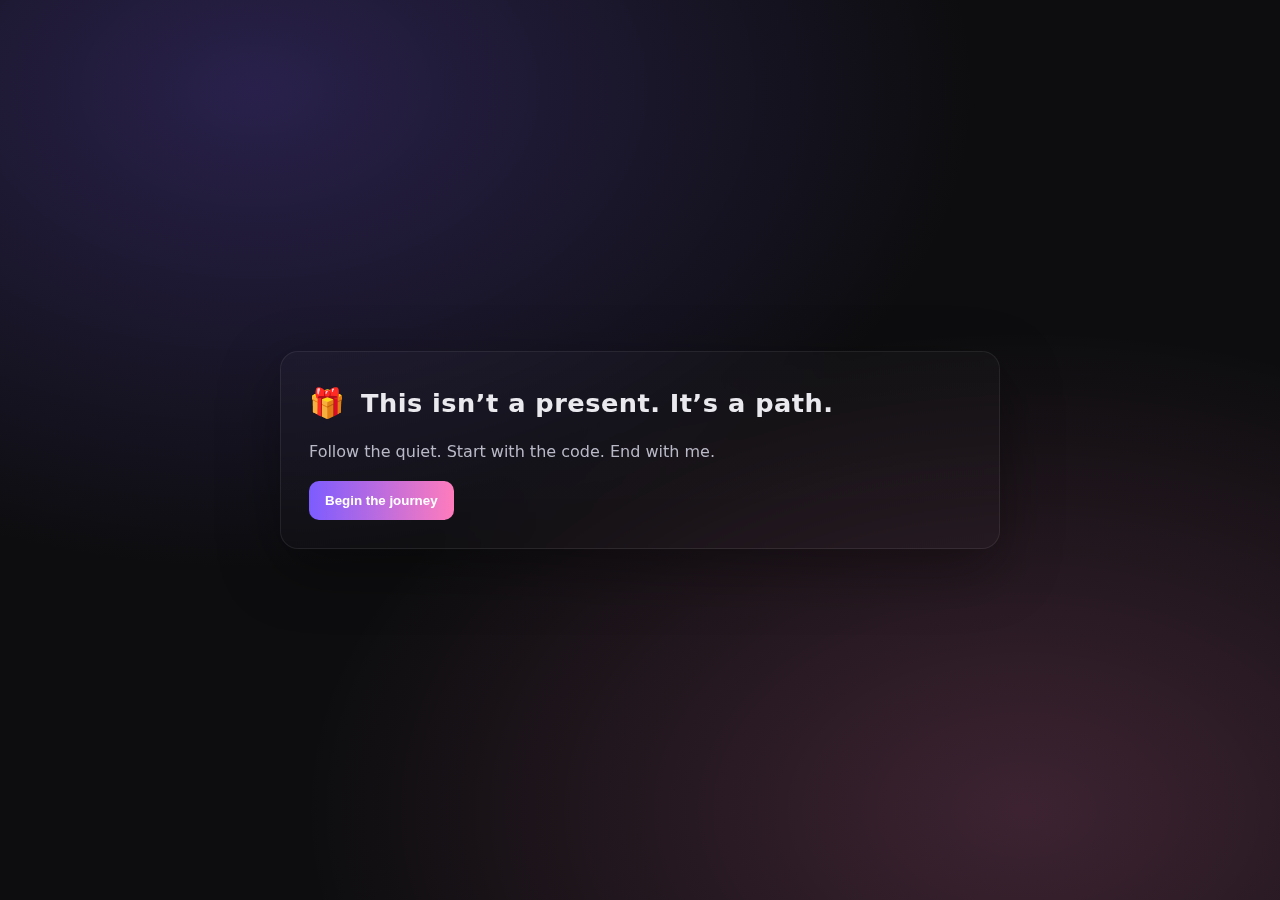
<file: index.html>
<!DOCTYPE html>
<html lang="en">
<head>
  <meta charset="UTF-8" />
  <title>Hidden Gift</title>
  <meta name="viewport" content="width=device-width, initial-scale=1" />
  <link rel="stylesheet" href="style.css" />
  <script defer src="script.js"></script>
</head>
<body>
  <section class="hero">
    <div class="wrap">
      <div class="header">
        <div style="font-size: 1.8rem;">🎁</div>
        <div class="title">This isn’t a present. It’s a path.</div>
      </div>
      <p class="sub">Follow the quiet. Start with the code. End with me.</p>
      <button onclick="startJourney()">Begin the journey</button>

      <div id="stage" style="display:none">
        <div id="riddleBlock"></div>
        <div id="noteBlock"></div>
        <div id="questionBlock"></div>
        <div id="finalTrigger" style="display:none">
          <button onclick="goToFinal()">Finish the journey</button>
        </div>
      </div>
    </div>
  </section>
</body>
</html>
</file>
<file: style.css>
:root {
  --bg: #0d0d0f;
  --card: #15151a;
  --text: #e9e9ee;
  --muted: #b9b9c7;
  --accent: #7c5cff;
  --accent2: #ff7cbc;
  --success: #64d98b;
}

* { box-sizing: border-box; }

html, body {
  margin: 0;
  padding: 0;
  background: var(--bg);
  color: var(--text);
  font-family: "Inter", system-ui, -apple-system, Segoe UI, Roboto, Arial, sans-serif;
  line-height: 1.65;
}

.hero {
  min-height: 100vh;
  display: grid;
  place-items: center;
  position: relative;
  overflow: hidden;
}

.hero::before {
  content: "";
  position: absolute;
  inset: 0;
  background: radial-gradient(1200px 800px at 20% 10%, rgba(124,92,255,0.25), transparent 60%),
              radial-gradient(1200px 800px at 80% 90%, rgba(255,124,188,0.20), transparent 60%);
  z-index: 0;
}

.wrap {
  width: min(720px, 92vw);
  background: linear-gradient(180deg, rgba(255,255,255,0.02), rgba(255,255,255,0.01));
  border: 1px solid rgba(255,255,255,0.08);
  box-shadow: 0 20px 60px rgba(0,0,0,0.35);
  border-radius: 18px;
  padding: 28px;
  z-index: 1;
  backdrop-filter: blur(6px);
}

.header {
  display: flex;
  align-items: center;
  gap: 16px;
  margin-bottom: 12px;
}

.header .title {
  font-size: 1.6rem;
  font-weight: 700;
  letter-spacing: 0.5px;
}

.sub {
  color: var(--muted);
  margin: 4px 0 16px;
}

.card {
  background: var(--card);
  border: 1px solid rgba(255,255,255,0.06);
  border-radius: 14px;
  padding: 18px;
  margin: 14px 0;
}

.input-row {
  display: grid;
  grid-template-columns: 1fr auto;
  gap: 12px;
  margin-top: 12px;
}

input[type="text"] {
  background: #101116;
  color: var(--text);
  border: 1px solid rgba(255,255,255,0.08);
  border-radius: 10px;
  padding: 12px 14px;
  outline: none;
}

button {
  background: linear-gradient(90deg, var(--accent), var(--accent2));
  color: white;
  border: none;
  border-radius: 10px;
  padding: 12px 16px;
  font-weight: 600;
  cursor: pointer;
}

button.secondary {
  background: transparent;
  border: 1px solid rgba(255,255,255,0.12);
  color: var(--text);
}

hr.sep {
  border: none;
  border-top: 1px solid rgba(255,255,255,0.12);
  margin: 20px 0;
}

.grid {
  display: grid;
  grid-template-columns: 1fr 1fr;
  gap: 14px;
}

@media (max-width: 640px) {
  .grid { grid-template-columns: 1fr; }
}

.badge {
  display: inline-flex;
  align-items: center;
  gap: 8px;
  color: var(--muted);
  font-size: 0.95rem;
}

.success {
  color: var(--success);
  font-weight: 600;
}

.footer {
  margin-top: 18px;
  color: var(--muted);
  font-size: 0.9rem;
  text-align: center;
}
</file>
